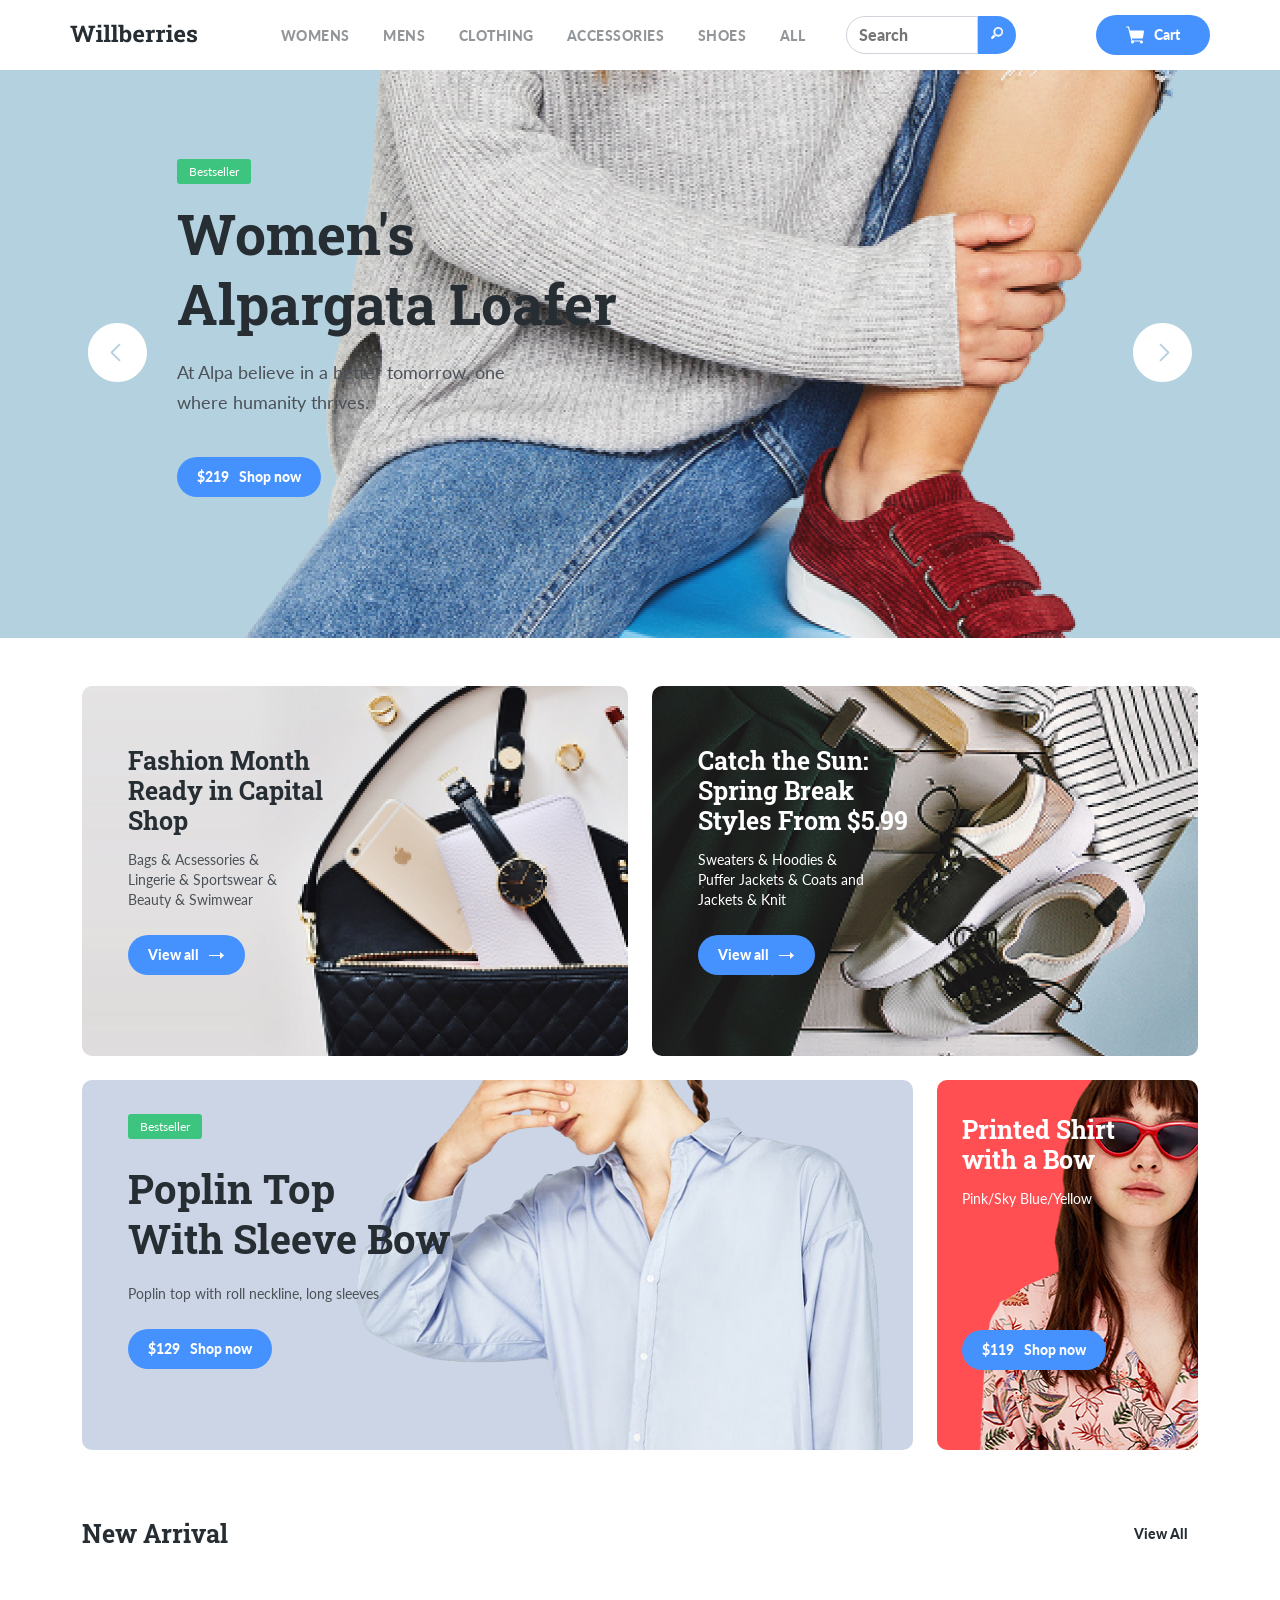
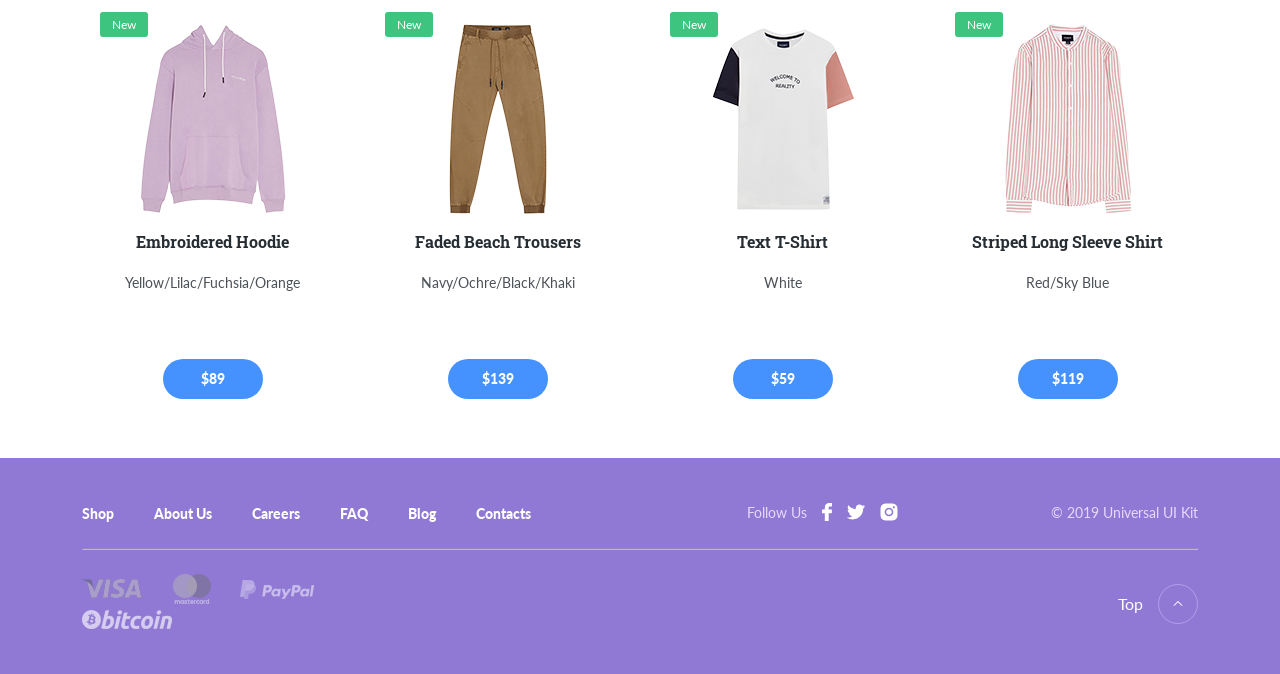
<file: index.html>
<!DOCTYPE html>
<html lang="en">

<head>
	<meta charset="UTF-8">
	<meta name="viewport" content="width=device-width, initial-scale=1.0">
	<title>Willberries</title>
	<link rel="preconnect" href="https://fonts.gstatic.com">
	<link rel="apple-touch-icon" sizes="180x180" href="favicon/apple-touch-icon.png">
	<link rel="icon" type="image/png" sizes="32x32" href="favicon/favicon-32x32.png">
	<link rel="icon" type="image/png" sizes="16x16" href="favicon/favicon-16x16.png">
	<link rel="mask-icon" href="favicon/safari-pinned-tab.svg" color="#5bbad5">
	<meta name="msapplication-TileColor" content="#da532c">
	<meta name="theme-color" content="#ffffff">
	<link href="https://fonts.googleapis.com/css2?family=Lato:wght@400;900&display=swap" rel="stylesheet">
	<link href="https://fonts.googleapis.com/css2?family=Roboto+Slab:wght@700&display=swap" rel="stylesheet">
	<link rel="stylesheet" href="css/bootstrap-grid.min.css">
	<link rel="stylesheet" href="css/swiper-bundle.min.css" />
	<link rel="stylesheet" href="css/style.css">
	<script defer src="./js/cart.js"></script>
	<script defer src="./js/search.js"></script>
	<script defer src="./js/getGoods.js"></script>
</head>
<!-- class="show-goods" -->

<body id="body">
	<header class="container header px-4 px-md-0">
		<div class="row justify-content-between align-items-center">
			<div class="col-lg-2 col-6">
				<a href="index.html" class="logo-link">
					<img width="128" src="img/logo.svg" alt="logo: Willberries" class="logo-image">
				</a>
			</div>
			<div class="col-lg-6 d-none d-lg-block">
				<nav>
					<ul class="navigation d-flex justify-content-around">
						<li class="navigation-item">
							<a href="#" class="navigation-link" data-field="gender">Womens</a>
						</li>
						<li class="navigation-item">
							<a href="#" class="navigation-link" data-field="gender">Mens</a>
						</li>
						<li class="navigation-item">
							<a href="#" class="navigation-link" data-field="category">Clothing</a>
						</li>
						<li class="navigation-item">
							<a href="#" class="navigation-link" data-field="category">Accessories</a>
						</li>
						<li class="navigation-item">
							<a href="#" class="navigation-link" data-field="category">Shoes</a>
						</li>
						<li class="navigation-item">
							<a href="#" class="navigation-link">All</a>
						</li>

					</ul>
				</nav>
			</div>
			<div class="col-lg-2 d-none d-lg-block">
				<div class="form-control search-block">
					<input type="text" class="form-control" placeholder="Search" aria-label="Recipient's username"
						aria-describedby="button-addon2">
					<button class="btn btn-outline-secondary" type="button" id="button-addon2">
						<img src="img/search.png" alt="search">
					</button>
				</div>
			</div>
			<div class="col-lg-2 col-6 d-flex justify-content-end">
				<button class="button button-cart">
					<img class="button-icon" src="img/cart.svg" alt="icon: cart">
					<span class="button-text">Cart</span>
					<span class="button-text cart-count"></span>
				</button>
			</div>
		</div>
		<!-- /.row -->
	</header>
	<section class="slider swiper-container">
		<div class="swiper-wrapper">
			<section class="slide slide-1 swiper-slide">
				<div class="container">
					<div class="row">
						<div class="col-lg-4 col-10 offset-lg-1">
							<span class="label">Bestseller</span>
							<h2 class="slide-title">Women's Alpargata Loafer</h2>
							<p class="slide-description">At Alpa believe in a better tomorrow, one where humanity
								thrives.</p>
							<button class="button add-to-cart" data-id="003">
								<span class="button-price">$219</span>
								<span class="button-text">Shop now</span>
							</button>
						</div>
						<!-- /.col-4 offset-lg-1 -->
					</div>
					<!-- /.row -->
				</div>
				<!-- /.container -->
			</section>
			<section class="slide slide-1 swiper-slide">
				<div class="container">
					<div class="row">
						<div class="col-lg-4 col-10 offset-lg-1">
							<span class="label">New</span>
							<h2 class="slide-title">Text T-Shirt</h2>
							<p class="slide-description">Women’s pearl basic knit sweater with a round neck. Available
								in several colours. Free shipping to stores.</p>
							<button class="button add-to-cart" data-id="004">
								<span class="button-price">$119</span>
								<span class="button-text">Shop now</span>
							</button>
						</div>
						<!-- /.col-4 offset-lg-1 -->
					</div>
					<!-- /.row -->
				</div>
				<!-- /.container -->
			</section>
			<section class="slide slide-1 swiper-slide">
				<div class="container">
					<div class="row">
						<div class="col-lg-4 col-10 offset-lg-1">
							<span class="label">Bestseller</span>
							<h2 class="slide-title">Sweater Choker Neck</h2>
							<p class="slide-description">Women’s pearl basic knit sweater with a round neck. Available
								in several colours. Free shipping to stores.</p>
							<button class="button add-to-cart" data-id="005">
								<span class="button-price">$319</span>
								<span class="button-text">Shop now</span>
							</button>
						</div>
						<!-- /.col-4 offset-lg-1 -->
					</div>
					<!-- /.row -->
				</div>
				<!-- /.container -->
			</section>
		</div>
		<!-- /.swiper-wrapper -->
		<div class="slider-nav">
			<div class="container">
				<div class="row justify-content-between">
					<div class="col-1">
						<button class="slider-button slider-button-prev">
							<img src="img/arrow-prev.svg" alt="icon: arrow-prev">
						</button>
					</div>
					<!-- /.col-1 -->
					<div class="col-1">
						<button class="slider-button slider-button-next">
							<img src="img/arrow-next.svg" alt="icon: arrow-prev">
						</button>
					</div>
					<!-- /.col-1 -->
				</div>
				<!-- /.row -->
			</div>
			<!-- /.container -->
		</div>
		<!-- /.slider-nav -->
	</section>
	<!-- /.slider -->
	<section class="special-offers container pt-5 pb-4">
		<div class="row mb-4">
			<div class="col-xl-6">
				<div class="card card-1 mb-4">
					<h3 class="card-title">Fashion Month Ready in Capital Shop</h3>
					<p class="card-text">Bags & Acsessories & Lingerie & Sportswear & Beauty & Swimwear</p>
					<button class="button">
						<span class="button-text">View all</span>
						<img src="img/arrow.svg" alt="icon: arrow" class="button-icon">
					</button>
				</div>
				<!-- /.card -->
			</div>
			<!-- /.col-6 -->
			<div class="col-xl-6">
				<div class="card card-2 mb-4">
					<h3 class="card-title text-light">Catch the Sun: Spring Break Styles From $5.99</h3>
					<p class="card-text text-light">Sweaters & Hoodies & Puffer Jackets & Coats and Jackets & Knit</p>
					<button class="button">
						<span class="button-text">View all</span>
						<img src="img/arrow.svg" alt="icon: arrow" class="button-icon">
					</button>
				</div>
				<!-- /.card -->
			</div>
			<!-- /.col-6 -->
			<div class="col-xl-9 col-lg-6 mb-4">
				<div class="card card-3">
					<span class="label">Bestseller</span>
					<h3 class="card-title large">Poplin Top <br>With Sleeve Bow</h3>
					<p class="card-text large">Poplin top with roll neckline, long sleeves</p>
					<button class="button add-to-cart" data-id="002">
						<span class="button-price">$129</span>
						<span class="button-text">Shop now</span>
					</button>
				</div>
				<!-- /.card -->
			</div>
			<!-- /.col-9 -->
			<div class="col-xl-3 col-lg-6">
				<div class="card card-4">
					<h3 class="card-title text-light mw-160">Printed Shirt with a Bow</h3>
					<p class="card-text text-light">Pink/Sky Blue/Yellow</p>
					<button class="button add-to-cart button-four" data-id="009">
						<span class="button-price">$119</span>
						<span class="button-text">Shop now</span>
					</button>
				</div>
				<!-- /.card -->
			</div>
			<!-- /.col-3 -->
		</div>
		<!-- /.row -->
		<div class="row align-items-center mb-4">
			<div class="col-9">
				<h2 class="section-title">New Arrival</h2>
			</div>
			<!-- /.col-9 -->
			<div class="col-3 d-flex justify-content-end">
				<a href="#" class="more">View All</a>
			</div>
			<!-- /.col-3 -->
		</div>
		<!-- /.row -->
		<div class="short-goods row">
			<div class="col-lg-3 col-sm-6">
				<div class="goods-card">
					<span class="label">New</span>
					<!-- /.label --><img src="img/image-119.jpg" alt="image: Hoodie" class="goods-image">
					<h3 class="goods-title">Embroidered Hoodie</h3>
					<!-- /.goods-title -->
					<p class="goods-description">Yellow/Lilac/Fuchsia/Orange</p>
					<!-- /.goods-description -->
					<!-- /.goods-price -->
					<button class="button goods-card-btn add-to-cart" data-id="012">
						<span class="button-price">$89</span>
					</button>
				</div>
				<!-- /.goods-card -->
			</div>
			<!-- /.col-3 -->
			<div class="col-lg-3 col-sm-6">
				<div class="goods-card">
					<span class="label">New</span>
					<!-- /.label --><img src="img/image-120.jpg" alt="image: Faded Beach Trousers" class="goods-image">
					<h3 class="goods-title">Faded Beach Trousers</h3>
					<!-- /.goods-title -->
					<p class="goods-description">Navy/Ochre/Black/Khaki</p>
					<!-- /.goods-description -->
					<button class="button goods-card-btn add-to-cart" data-id="011">
						<span class="button-price">$139</span>
					</button>
					<!-- /.goods-price -->
				</div>
				<!-- /.goods-card -->
			</div>
			<!-- /.col-3 -->
			<div class="col-lg-3 col-sm-6">
				<div class="goods-card">
					<span class="label">New</span>
					<!-- /.label --><img src="img/image-121.jpg" alt="image: Text T-Shirt" class="goods-image">
					<h3 class="goods-title">Text T-Shirt</h3>
					<!-- /.goods-title -->
					<p class="goods-description">White</p>
					<!-- /.goods-description -->
					<button class="button goods-card-btn add-to-cart" data-id="010">
						<span class="button-price">$59</span>
					</button>
					<!-- /.goods-price -->
				</div>
				<!-- /.goods-card -->
			</div>
			<!-- /.col-3 -->
			<div class="col-lg-3 col-sm-6">
				<div class="goods-card">
					<span class="label">New</span>
					<!-- /.label --><img src="img/image-122.jpg" alt="image: Striped Long Sleeve Shirt"
						class="goods-image">
					<h3 class="goods-title">Striped Long Sleeve Shirt</h3>
					<!-- /.goods-title -->
					<p class="goods-description">Red/Sky Blue</p>
					<!-- /.goods-description -->
					<button class="button goods-card-btn add-to-cart" data-id="001">
						<span class="button-price">$119</span>
					</button>
					<!-- /.goods-price -->
				</div>
				<!-- /.goods-card -->
			</div>
			<!-- /.col-3 -->
		</div>
		<!-- /.row -->
	</section>
	<!-- /.container -->
	<section class="long-goods">
		<div class="container">
			<div class="row align-items-center mb-4">
				<div class="col-12">
					<h2 class="section-title">Category</h2>
				</div>
				<!-- /.col-12 -->
			</div>
			<div class="row long-goods-list">
				<div class="col-lg-3 col-sm-6">
					<div class="goods-card">
						<span class="label">New</span>
						<!-- /.label --><img src="img/image-119.jpg" alt="image: Hoodie" class="goods-image">
						<h3 class="goods-title">Embroidered Hoodie</h3>
						<!-- /.goods-title -->
						<p class="goods-description">Yellow/Lilac/Fuchsia/Orange</p>
						<!-- /.goods-description -->
						<!-- /.goods-price -->
						<button class="button goods-card-btn add-to-cart" data-id="007">
							<span class="button-price">$89</span>
						</button>
					</div>
					<!-- /.goods-card -->
				</div>
				<!-- /.col-3 -->
				<div class="col-lg-3 col-sm-6">
					<div class="goods-card">
						<span class="label">New</span>
						<!-- /.label --><img src="img/image-120.jpg" alt="image: Faded Beach Trousers"
							class="goods-image">
						<h3 class="goods-title">Faded Beach Trousers</h3>
						<!-- /.goods-title -->
						<p class="goods-description">Navy/Ochre/Black/Khaki</p>
						<!-- /.goods-description -->
						<button class="button goods-card-btn add-to-cart" data-id="007">
							<span class="button-price">$139</span>
						</button>
						<!-- /.goods-price -->
					</div>
					<!-- /.goods-card -->
				</div>
				<!-- /.col-3 -->
				<div class="col-lg-3 col-sm-6">
					<div class="goods-card">
						<span class="label">New</span>
						<!-- /.label --><img src="img/image-121.jpg" alt="image: Text T-Shirt" class="goods-image">
						<h3 class="goods-title">Text T-Shirt</h3>
						<!-- /.goods-title -->
						<p class="goods-description">White</p>
						<!-- /.goods-description -->
						<button class="button goods-card-btn add-to-cart" data-id="007">
							<span class="button-price">$59</span>
						</button>
						<!-- /.goods-price -->
					</div>
					<!-- /.goods-card -->
				</div>
				<!-- /.col-3 -->
				<div class="col-lg-3 col-sm-6">
					<div class="goods-card">
						<span class="label">New</span>
						<!-- /.label --><img src="img/image-122.jpg" alt="image: Striped Long Sleeve Shirt"
							class="goods-image">
						<h3 class="goods-title">Striped Long Sleeve Shirt</h3>
						<!-- /.goods-title -->
						<p class="goods-description">Red/Sky Blue</p>
						<!-- /.goods-description -->
						<button class="button goods-card-btn add-to-cart" data-id="001">
							<span class="button-price">$119</span>
						</button>
						<!-- /.goods-price -->
					</div>
					<!-- /.goods-card -->
				</div>
				<!-- /.col-3 -->
				<div class="col-lg-3 col-sm-6">
					<div class="goods-card">
						<span class="label">New</span>
						<!-- /.label --><img src="img/image-119.jpg" alt="image: Hoodie" class="goods-image">
						<h3 class="goods-title">Embroidered Hoodie</h3>
						<!-- /.goods-title -->
						<p class="goods-description">Yellow/Lilac/Fuchsia/Orange</p>
						<!-- /.goods-description -->
						<!-- /.goods-price -->
						<button class="button goods-card-btn add-to-cart" data-id="007">
							<span class="button-price">$89</span>
						</button>
					</div>
					<!-- /.goods-card -->
				</div>
				<!-- /.col-3 -->
				<div class="col-lg-3 col-sm-6">
					<div class="goods-card">
						<span class="label">New</span>
						<!-- /.label --><img src="img/image-120.jpg" alt="image: Faded Beach Trousers"
							class="goods-image">
						<h3 class="goods-title">Faded Beach Trousers</h3>
						<!-- /.goods-title -->
						<p class="goods-description">Navy/Ochre/Black/Khaki</p>
						<!-- /.goods-description -->
						<button class="button goods-card-btn add-to-cart" data-id="007">
							<span class="button-price">$139</span>
						</button>
						<!-- /.goods-price -->
					</div>
					<!-- /.goods-card -->
				</div>
				<!-- /.col-3 -->
				<div class="col-lg-3 col-sm-6">
					<div class="goods-card">
						<span class="label">New</span>
						<!-- /.label --><img src="img/image-121.jpg" alt="image: Text T-Shirt" class="goods-image">
						<h3 class="goods-title">Text T-Shirt</h3>
						<!-- /.goods-title -->
						<p class="goods-description">White</p>
						<!-- /.goods-description -->
						<button class="button goods-card-btn add-to-cart" data-id="007">
							<span class="button-price">$59</span>
						</button>
						<!-- /.goods-price -->
					</div>
					<!-- /.goods-card -->
				</div>
				<!-- /.col-3 -->
				<div class="col-lg-3 col-sm-6">
					<div class="goods-card">
						<span class="label">New</span>
						<!-- /.label --><img src="img/image-122.jpg" alt="image: Striped Long Sleeve Shirt"
							class="goods-image">
						<h3 class="goods-title">Striped Long Sleeve Shirt</h3>
						<!-- /.goods-title -->
						<p class="goods-description">Red/Sky Blue</p>
						<!-- /.goods-description -->
						<button class="button goods-card-btn add-to-cart" data-id="001">
							<span class="button-price">$119</span>
						</button>
						<!-- /.goods-price -->
					</div>
					<!-- /.goods-card -->
				</div>
				<!-- /.col-3 -->
				<div class="col-lg-3 col-sm-6">
					<div class="goods-card">
						<span class="label">New</span>
						<!-- /.label --><img src="img/image-119.jpg" alt="image: Hoodie" class="goods-image">
						<h3 class="goods-title">Embroidered Hoodie</h3>
						<!-- /.goods-title -->
						<p class="goods-description">Yellow/Lilac/Fuchsia/Orange</p>
						<!-- /.goods-description -->
						<!-- /.goods-price -->
						<button class="button goods-card-btn add-to-cart" data-id="007">
							<span class="button-price">$89</span>
						</button>
					</div>
					<!-- /.goods-card -->
				</div>
				<!-- /.col-3 -->
				<div class="col-lg-3 col-sm-6">
					<div class="goods-card">
						<span class="label">New</span>
						<!-- /.label --><img src="img/image-120.jpg" alt="image: Faded Beach Trousers"
							class="goods-image">
						<h3 class="goods-title">Faded Beach Trousers</h3>
						<!-- /.goods-title -->
						<p class="goods-description">Navy/Ochre/Black/Khaki</p>
						<!-- /.goods-description -->
						<button class="button goods-card-btn add-to-cart" data-id="007">
							<span class="button-price">$139</span>
						</button>
						<!-- /.goods-price -->
					</div>
					<!-- /.goods-card -->
				</div>
				<!-- /.col-3 -->
				<div class="col-lg-3 col-sm-6">
					<div class="goods-card">
						<span class="label">New</span>
						<!-- /.label --><img src="img/image-121.jpg" alt="image: Text T-Shirt" class="goods-image">
						<h3 class="goods-title">Text T-Shirt</h3>
						<!-- /.goods-title -->
						<p class="goods-description">White</p>
						<!-- /.goods-description -->
						<button class="button goods-card-btn add-to-cart" data-id="007">
							<span class="button-price">$59</span>
						</button>
						<!-- /.goods-price -->
					</div>
					<!-- /.goods-card -->
				</div>
				<!-- /.col-3 -->
				<div class="col-lg-3 col-sm-6">
					<div class="goods-card">
						<span class="label">New</span>
						<!-- /.label --><img src="img/image-122.jpg" alt="image: Striped Long Sleeve Shirt"
							class="goods-image">
						<h3 class="goods-title">Striped Long Sleeve Shirt</h3>
						<!-- /.goods-title -->
						<p class="goods-description">Red/Sky Blue</p>
						<!-- /.goods-description -->
						<button class="button goods-card-btn add-to-cart" data-id="001">
							<span class="button-price">$119</span>
						</button>
						<!-- /.goods-price -->
					</div>
					<!-- /.goods-card -->
				</div>
				<!-- /.col-3 -->
			</div>
		</div>

	</section>
	<footer class="footer">
		<div class="container">
			<div class="row">
				<div class="col-xl-7 mb-4 mb-xl-0">
					<nav>
						<ul class="footer-menu d-sm-flex">
							<li class="footer-menu-item"><a href="#" class="footer-menu-link">Shop</a></li>
							<li class="footer-menu-item"><a href="#" class="footer-menu-link">About Us</a></li>
							<li class="footer-menu-item"><a href="#" class="footer-menu-link">Careers</a></li>
							<li class="footer-menu-item"><a href="#" class="footer-menu-link">FAQ </a></li>
							<li class="footer-menu-item"><a href="#" class="footer-menu-link">Blog</a></li>
							<li class="footer-menu-item"><a href="#" class="footer-menu-link">Contacts</a></li>
						</ul>
					</nav>
				</div>
				<!-- /.col-7 -->
				<div class="col-lg-3 d-flex align-items-center">
					<span class="footer-text">Follow Us</span>
					<span class="footer-social d-inline-flex align-items-center">
						<a href="#" class="social-link">
							<img src="img/Facebook.svg" alt="Facebook">
						</a>
						<a href="#" class="social-link">
							<img src="img/Twitter.svg" alt="Twitter">
						</a>
						<a href="#" class="social-link">
							<img src="img/Instagram.svg" alt="Instagram">
						</a>
					</span>
				</div>
				<!-- /.col-3 -->
				<div class="col-xl-2 col-lg-3 d-flex justify-content-lg-end mt-4 mt-lg-0">
					<span class="footer-text">© 2019 Universal UI Kit</span>
				</div>
				<!-- /.col-2 -->
			</div>
			<!-- /.row -->
			<hr class="footer-line mt-4 mb-4">
			<div class="row justify-content-between">
				<div class="col-lg-4 col-sm-9">
					<img class="payment-logo" src="img/visa.png" alt="visa logo">
					<img class="payment-logo" src="img/master-card.png" alt="master card logo">
					<img class="payment-logo" src="img/paypal.png" alt="paypal logo ">
					<img class="payment-logo" src="img/bitcoin.png" alt="bitcoin logo">
				</div>
				<!-- /.col-4 -->
				<div class="col-lg-2 col-sm-1 d-flex justify-content-end">
					<a href="#body" class="scroll-link top-link d-flex align-items-center">
						<span class="top-link-text">Top</span>
						<img src="img/top.svg" alt="icon: arrow top">
					</a>
				</div>
				<!-- /.col-2 -->
			</div>
			<!-- /.row -->
		</div>
		<!-- /.container -->
	</footer>
	<div class="overlay" id="modal-cart">
		<div class="modal">
			<header class="modal-header">
				<h2 class="modal-title">Cart</h2>
				<button class="modal-close">x</button>
			</header>
			<table class="cart-table">
				<colgroup>
					<col class="col-goods">
					<col class="col-price">
					<col class="col-minus">
					<col class="col-qty">
					<col class="col-plus">
					<col class="col-total-price">
					<col class="col-delete">
				</colgroup>
				<thead>
					<tr>
						<th>Good(s)</th>
						<th>Price</th>
						<th colspan="3">Qty.</th>
						<th colspan="2">Total</th>
					</tr>
				</thead>
				<tbody class="cart-table__goods">
					<tr>
						<td>name</td>
						<td>price$</td>
						<td><button class="cart-btn-minus"">-</button></td>
						<td>2</td>
						<td><button class=" cart-btn-plus"">+</button></td>
						<td>10$</td>
						<td><button class="cart-btn-delete"">x</button></td>
					</tr>
				</tbody>
				<tfoot>
					<tr>
						<th colspan=" 5">Total:</th>
						<th class="card-table__total" colspan="2">10000$</th>
					</tr>

					</tfoot>
			</table>
			<form class="modal-form" action="">
				<input class="modal-input" type="text" placeholder="Имя" name="nameCustomer">
				<input class="modal-input" type="text" placeholder="Телефон" name="phoneCustomer">
				<button class="button cart-buy" type="submit">
					<span class="button-text">Checkout</span>
				</button>
			</form>
		</div>
	</div>
</body>

</html>
</file>
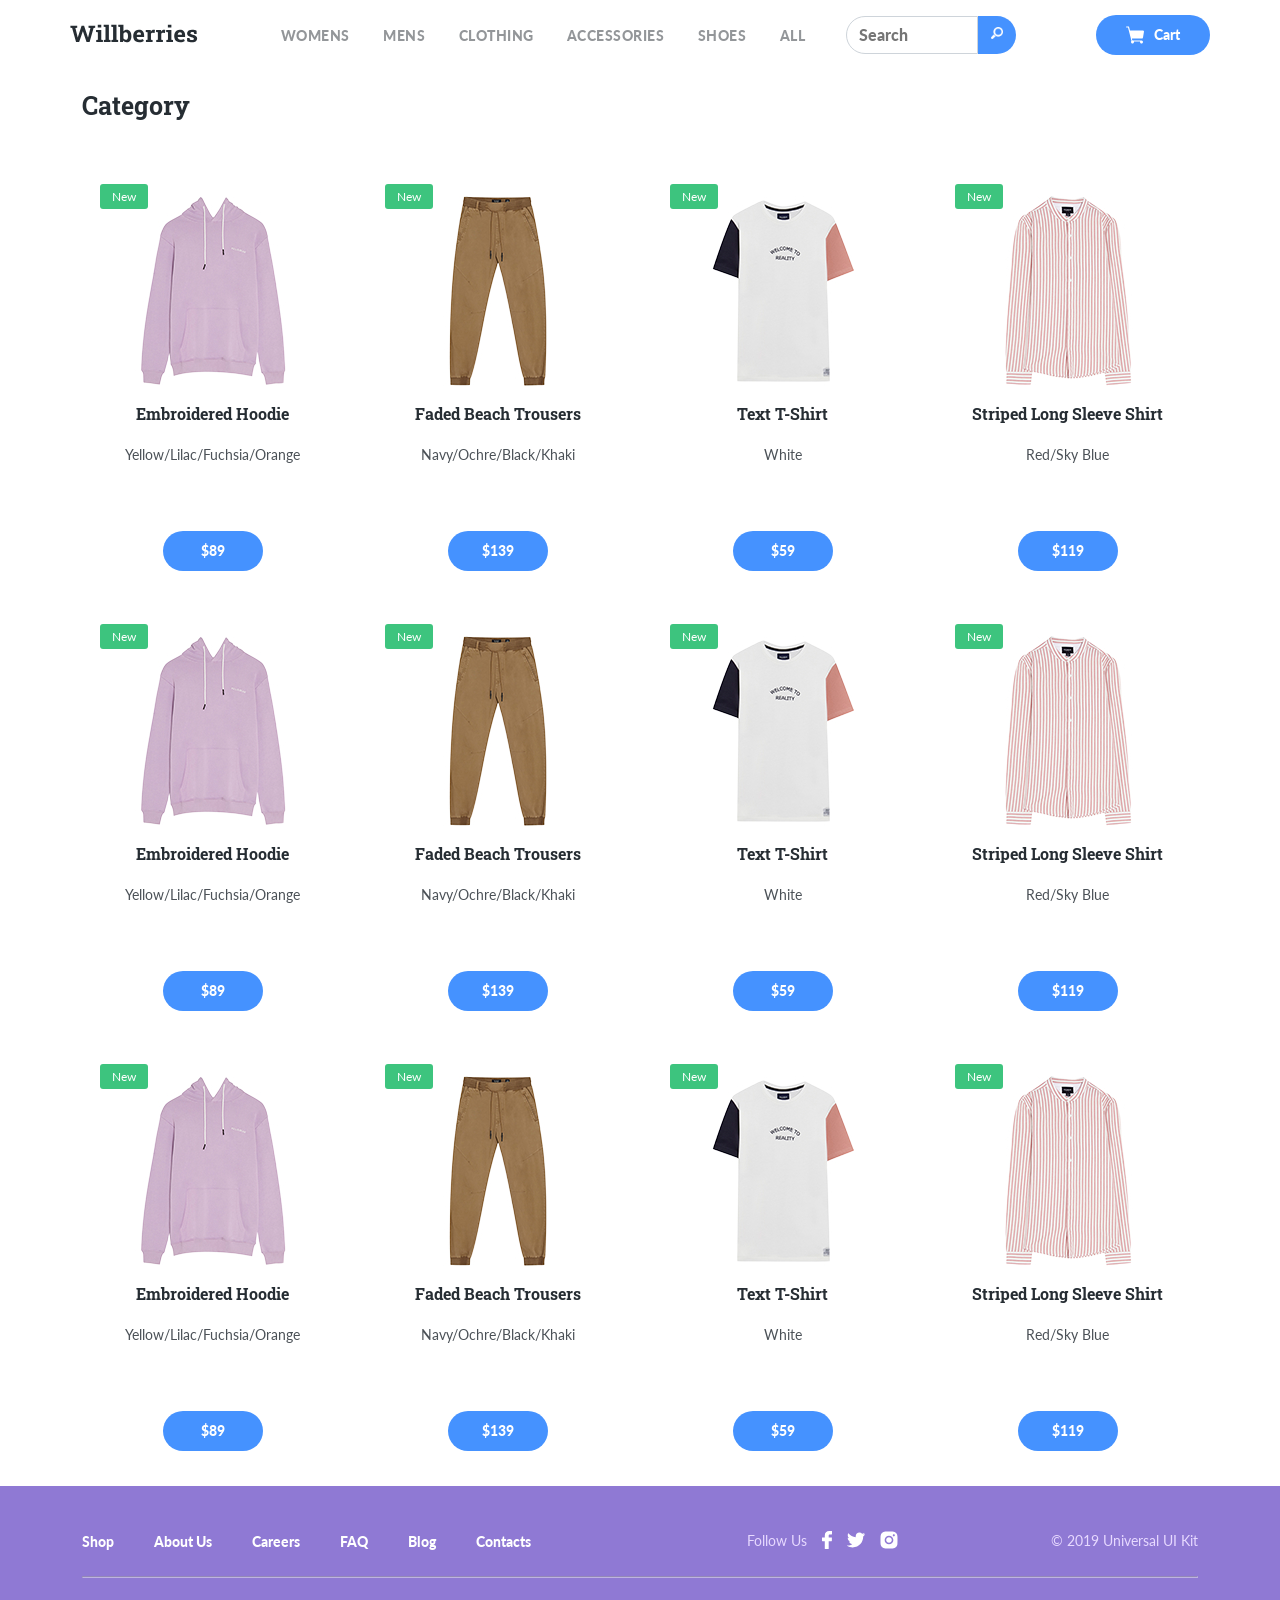
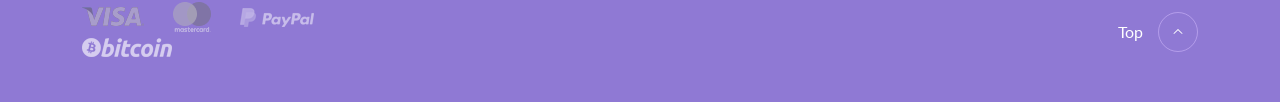
<file: goods.html>
<!DOCTYPE html>
<html lang="en">
	<head>
		<meta charset="UTF-8" />
		<meta name="viewport" content="width=device-width, initial-scale=1.0" />
		<title>Willberries</title>
		<link rel="preconnect" href="https://fonts.gstatic.com" />
		<link
			rel="apple-touch-icon"
			sizes="180x180"
			href="favicon/apple-touch-icon.png"
		/>
		<link
			rel="icon"
			type="image/png"
			sizes="32x32"
			href="favicon/favicon-32x32.png"
		/>
		<link
			rel="icon"
			type="image/png"
			sizes="16x16"
			href="favicon/favicon-16x16.png"
		/>
		<link
			rel="mask-icon"
			href="favicon/safari-pinned-tab.svg"
			color="#5bbad5"
		/>
		<meta name="msapplication-TileColor" content="#da532c" />
		<meta name="theme-color" content="#ffffff" />
		<link
			href="https://fonts.googleapis.com/css2?family=Lato:wght@400;900&display=swap"
			rel="stylesheet"
		/>
		<link
			href="https://fonts.googleapis.com/css2?family=Roboto+Slab:wght@700&display=swap"
			rel="stylesheet"
		/>
		<link rel="stylesheet" href="css/bootstrap-grid.min.css" />
		<!-- <link rel="stylesheet" href="css/swiper-bundle.min.css" /> -->
		<link rel="stylesheet" href="css/style.css" />
		<script defer src="./js/cart.js"></script>
		<script defer src="./js/search.js"></script>
		<script defer src="./js/getGoods.js"></script>
	</head>
	<!-- class="show-goods" -->

	<body id="body">
		<header class="container header px-4 px-md-0">
			<div class="row justify-content-between align-items-center">
				<div class="col-lg-2 col-6">
					<a href="index.html" class="logo-link">
						<img
							width="128"
							src="img/logo.svg"
							alt="logo: Willberries"
							class="logo-image"
						/>
					</a>
				</div>
				<div class="col-lg-6 d-none d-lg-block">
					<nav>
						<ul class="navigation d-flex justify-content-around">
							<li class="navigation-item">
								<a
									href="#"
									class="navigation-link"
									data-field="gender"
									>Womens</a
								>
							</li>
							<li class="navigation-item">
								<a
									href="#"
									class="navigation-link"
									data-field="gender"
									>Mens</a
								>
							</li>
							<li class="navigation-item">
								<a
									href="#"
									class="navigation-link"
									data-field="category"
									>Clothing</a
								>
							</li>
							<li class="navigation-item">
								<a
									href="#"
									class="navigation-link"
									data-field="category"
									>Accessories</a
								>
							</li>
							<li class="navigation-item">
								<a
									href="#"
									class="navigation-link"
									data-field="category"
									>Shoes</a
								>
							</li>
							<li class="navigation-item">
								<a href="#" class="navigation-link">All</a>
							</li>
						</ul>
					</nav>
				</div>
				<div class="col-lg-2 d-none d-lg-block">
					<div class="form-control search-block">
						<input
							type="text"
							class="form-control"
							placeholder="Search"
							aria-label="Recipient's username"
							aria-describedby="button-addon2"
						/>
						<button
							class="btn btn-outline-secondary"
							type="button"
							id="button-addon2"
						>
							<img src="img/search.png" alt="search" />
						</button>
					</div>
				</div>
				<div class="col-lg-2 col-6 d-flex justify-content-end">
					<button class="button button-cart">
						<img
							class="button-icon"
							src="img/cart.svg"
							alt="icon: cart"
						/>
						<span class="button-text">Cart</span>
						<span class="button-text cart-count"></span>
					</button>
				</div>
			</div>
			<!-- /.row -->
		</header>

		<section class="long-goods d-block">
			<div class="container">
				<div class="row align-items-center mb-4">
					<div class="col-12">
						<h2 class="section-title">Category</h2>
					</div>
					<!-- /.col-12 -->
				</div>
				<div class="row long-goods-list">
					<div class="col-lg-3 col-sm-6">
						<div class="goods-card">
							<span class="label">New</span>
							<!-- /.label --><img
								src="img/image-119.jpg"
								alt="image: Hoodie"
								class="goods-image"
							/>
							<h3 class="goods-title">Embroidered Hoodie</h3>
							<!-- /.goods-title -->
							<p class="goods-description">
								Yellow/Lilac/Fuchsia/Orange
							</p>
							<!-- /.goods-description -->
							<!-- /.goods-price -->
							<button
								class="button goods-card-btn add-to-cart"
								data-id="007"
							>
								<span class="button-price">$89</span>
							</button>
						</div>
						<!-- /.goods-card -->
					</div>
					<!-- /.col-3 -->
					<div class="col-lg-3 col-sm-6">
						<div class="goods-card">
							<span class="label">New</span>
							<!-- /.label --><img
								src="img/image-120.jpg"
								alt="image: Faded Beach Trousers"
								class="goods-image"
							/>
							<h3 class="goods-title">Faded Beach Trousers</h3>
							<!-- /.goods-title -->
							<p class="goods-description">
								Navy/Ochre/Black/Khaki
							</p>
							<!-- /.goods-description -->
							<button
								class="button goods-card-btn add-to-cart"
								data-id="007"
							>
								<span class="button-price">$139</span>
							</button>
							<!-- /.goods-price -->
						</div>
						<!-- /.goods-card -->
					</div>
					<!-- /.col-3 -->
					<div class="col-lg-3 col-sm-6">
						<div class="goods-card">
							<span class="label">New</span>
							<!-- /.label --><img
								src="img/image-121.jpg"
								alt="image: Text T-Shirt"
								class="goods-image"
							/>
							<h3 class="goods-title">Text T-Shirt</h3>
							<!-- /.goods-title -->
							<p class="goods-description">White</p>
							<!-- /.goods-description -->
							<button
								class="button goods-card-btn add-to-cart"
								data-id="007"
							>
								<span class="button-price">$59</span>
							</button>
							<!-- /.goods-price -->
						</div>
						<!-- /.goods-card -->
					</div>
					<!-- /.col-3 -->
					<div class="col-lg-3 col-sm-6">
						<div class="goods-card">
							<span class="label">New</span>
							<!-- /.label --><img
								src="img/image-122.jpg"
								alt="image: Striped Long Sleeve Shirt"
								class="goods-image"
							/>
							<h3 class="goods-title">
								Striped Long Sleeve Shirt
							</h3>
							<!-- /.goods-title -->
							<p class="goods-description">Red/Sky Blue</p>
							<!-- /.goods-description -->
							<button
								class="button goods-card-btn add-to-cart"
								data-id="001"
							>
								<span class="button-price">$119</span>
							</button>
							<!-- /.goods-price -->
						</div>
						<!-- /.goods-card -->
					</div>
					<!-- /.col-3 -->
					<div class="col-lg-3 col-sm-6">
						<div class="goods-card">
							<span class="label">New</span>
							<!-- /.label --><img
								src="img/image-119.jpg"
								alt="image: Hoodie"
								class="goods-image"
							/>
							<h3 class="goods-title">Embroidered Hoodie</h3>
							<!-- /.goods-title -->
							<p class="goods-description">
								Yellow/Lilac/Fuchsia/Orange
							</p>
							<!-- /.goods-description -->
							<!-- /.goods-price -->
							<button
								class="button goods-card-btn add-to-cart"
								data-id="007"
							>
								<span class="button-price">$89</span>
							</button>
						</div>
						<!-- /.goods-card -->
					</div>
					<!-- /.col-3 -->
					<div class="col-lg-3 col-sm-6">
						<div class="goods-card">
							<span class="label">New</span>
							<!-- /.label --><img
								src="img/image-120.jpg"
								alt="image: Faded Beach Trousers"
								class="goods-image"
							/>
							<h3 class="goods-title">Faded Beach Trousers</h3>
							<!-- /.goods-title -->
							<p class="goods-description">
								Navy/Ochre/Black/Khaki
							</p>
							<!-- /.goods-description -->
							<button
								class="button goods-card-btn add-to-cart"
								data-id="007"
							>
								<span class="button-price">$139</span>
							</button>
							<!-- /.goods-price -->
						</div>
						<!-- /.goods-card -->
					</div>
					<!-- /.col-3 -->
					<div class="col-lg-3 col-sm-6">
						<div class="goods-card">
							<span class="label">New</span>
							<!-- /.label --><img
								src="img/image-121.jpg"
								alt="image: Text T-Shirt"
								class="goods-image"
							/>
							<h3 class="goods-title">Text T-Shirt</h3>
							<!-- /.goods-title -->
							<p class="goods-description">White</p>
							<!-- /.goods-description -->
							<button
								class="button goods-card-btn add-to-cart"
								data-id="007"
							>
								<span class="button-price">$59</span>
							</button>
							<!-- /.goods-price -->
						</div>
						<!-- /.goods-card -->
					</div>
					<!-- /.col-3 -->
					<div class="col-lg-3 col-sm-6">
						<div class="goods-card">
							<span class="label">New</span>
							<!-- /.label --><img
								src="img/image-122.jpg"
								alt="image: Striped Long Sleeve Shirt"
								class="goods-image"
							/>
							<h3 class="goods-title">
								Striped Long Sleeve Shirt
							</h3>
							<!-- /.goods-title -->
							<p class="goods-description">Red/Sky Blue</p>
							<!-- /.goods-description -->
							<button
								class="button goods-card-btn add-to-cart"
								data-id="001"
							>
								<span class="button-price">$119</span>
							</button>
							<!-- /.goods-price -->
						</div>
						<!-- /.goods-card -->
					</div>
					<!-- /.col-3 -->
					<div class="col-lg-3 col-sm-6">
						<div class="goods-card">
							<span class="label">New</span>
							<!-- /.label --><img
								src="img/image-119.jpg"
								alt="image: Hoodie"
								class="goods-image"
							/>
							<h3 class="goods-title">Embroidered Hoodie</h3>
							<!-- /.goods-title -->
							<p class="goods-description">
								Yellow/Lilac/Fuchsia/Orange
							</p>
							<!-- /.goods-description -->
							<!-- /.goods-price -->
							<button
								class="button goods-card-btn add-to-cart"
								data-id="007"
							>
								<span class="button-price">$89</span>
							</button>
						</div>
						<!-- /.goods-card -->
					</div>
					<!-- /.col-3 -->
					<div class="col-lg-3 col-sm-6">
						<div class="goods-card">
							<span class="label">New</span>
							<!-- /.label --><img
								src="img/image-120.jpg"
								alt="image: Faded Beach Trousers"
								class="goods-image"
							/>
							<h3 class="goods-title">Faded Beach Trousers</h3>
							<!-- /.goods-title -->
							<p class="goods-description">
								Navy/Ochre/Black/Khaki
							</p>
							<!-- /.goods-description -->
							<button
								class="button goods-card-btn add-to-cart"
								data-id="007"
							>
								<span class="button-price">$139</span>
							</button>
							<!-- /.goods-price -->
						</div>
						<!-- /.goods-card -->
					</div>
					<!-- /.col-3 -->
					<div class="col-lg-3 col-sm-6">
						<div class="goods-card">
							<span class="label">New</span>
							<!-- /.label --><img
								src="img/image-121.jpg"
								alt="image: Text T-Shirt"
								class="goods-image"
							/>
							<h3 class="goods-title">Text T-Shirt</h3>
							<!-- /.goods-title -->
							<p class="goods-description">White</p>
							<!-- /.goods-description -->
							<button
								class="button goods-card-btn add-to-cart"
								data-id="007"
							>
								<span class="button-price">$59</span>
							</button>
							<!-- /.goods-price -->
						</div>
						<!-- /.goods-card -->
					</div>
					<!-- /.col-3 -->
					<div class="col-lg-3 col-sm-6">
						<div class="goods-card">
							<span class="label">New</span>
							<!-- /.label --><img
								src="img/image-122.jpg"
								alt="image: Striped Long Sleeve Shirt"
								class="goods-image"
							/>
							<h3 class="goods-title">
								Striped Long Sleeve Shirt
							</h3>
							<!-- /.goods-title -->
							<p class="goods-description">Red/Sky Blue</p>
							<!-- /.goods-description -->
							<button
								class="button goods-card-btn add-to-cart"
								data-id="001"
							>
								<span class="button-price">$119</span>
							</button>
							<!-- /.goods-price -->
						</div>
						<!-- /.goods-card -->
					</div>
					<!-- /.col-3 -->
				</div>
			</div>
		</section>
		<footer class="footer">
			<div class="container">
				<div class="row">
					<div class="col-xl-7 mb-4 mb-xl-0">
						<nav>
							<ul class="footer-menu d-sm-flex">
								<li class="footer-menu-item">
									<a href="#" class="footer-menu-link"
										>Shop</a
									>
								</li>
								<li class="footer-menu-item">
									<a href="#" class="footer-menu-link"
										>About Us</a
									>
								</li>
								<li class="footer-menu-item">
									<a href="#" class="footer-menu-link"
										>Careers</a
									>
								</li>
								<li class="footer-menu-item">
									<a href="#" class="footer-menu-link"
										>FAQ
									</a>
								</li>
								<li class="footer-menu-item">
									<a href="#" class="footer-menu-link"
										>Blog</a
									>
								</li>
								<li class="footer-menu-item">
									<a href="#" class="footer-menu-link"
										>Contacts</a
									>
								</li>
							</ul>
						</nav>
					</div>
					<!-- /.col-7 -->
					<div class="col-lg-3 d-flex align-items-center">
						<span class="footer-text">Follow Us</span>
						<span
							class="
								footer-social
								d-inline-flex
								align-items-center
							"
						>
							<a href="#" class="social-link">
								<img src="img/Facebook.svg" alt="Facebook" />
							</a>
							<a href="#" class="social-link">
								<img src="img/Twitter.svg" alt="Twitter" />
							</a>
							<a href="#" class="social-link">
								<img src="img/Instagram.svg" alt="Instagram" />
							</a>
						</span>
					</div>
					<!-- /.col-3 -->
					<div
						class="
							col-xl-2 col-lg-3
							d-flex
							justify-content-lg-end
							mt-4 mt-lg-0
						"
					>
						<span class="footer-text">© 2019 Universal UI Kit</span>
					</div>
					<!-- /.col-2 -->
				</div>
				<!-- /.row -->
				<hr class="footer-line mt-4 mb-4" />
				<div class="row justify-content-between">
					<div class="col-lg-4 col-sm-9">
						<img
							class="payment-logo"
							src="img/visa.png"
							alt="visa logo"
						/>
						<img
							class="payment-logo"
							src="img/master-card.png"
							alt="master card logo"
						/>
						<img
							class="payment-logo"
							src="img/paypal.png"
							alt="paypal logo "
						/>
						<img
							class="payment-logo"
							src="img/bitcoin.png"
							alt="bitcoin logo"
						/>
					</div>
					<!-- /.col-4 -->
					<div class="col-lg-2 col-sm-1 d-flex justify-content-end">
						<a
							href="#body"
							class="
								scroll-link
								top-link
								d-flex
								align-items-center
							"
						>
							<span class="top-link-text">Top</span>
							<img src="img/top.svg" alt="icon: arrow top" />
						</a>
					</div>
					<!-- /.col-2 -->
				</div>
				<!-- /.row -->
			</div>
			<!-- /.container -->
		</footer>
		<div class="overlay" id="modal-cart">
			<div class="modal">
				<header class="modal-header">
					<h2 class="modal-title">Cart</h2>
					<button class="modal-close">x</button>
				</header>
				<table class="cart-table">
					<colgroup>
						<col class="col-goods" />
						<col class="col-price" />
						<col class="col-minus" />
						<col class="col-qty" />
						<col class="col-plus" />
						<col class="col-total-price" />
						<col class="col-delete" />
					</colgroup>
					<thead>
						<tr>
							<th>Good(s)</th>
							<th>Price</th>
							<th colspan="3">Qty.</th>
							<th colspan="2">Total</th>
						</tr>
					</thead>
					<tbody class="cart-table__goods"></tbody>
					<tfoot>
						<tr>
							<th colspan="5">Total:</th>
							<th class="card-table__total" colspan="2">
								10000$
							</th>
						</tr>
					</tfoot>
				</table>
				<form class="modal-form" action="">
					<input
						class="modal-input"
						type="text"
						placeholder="Имя"
						name="nameCustomer"
					/>
					<input
						class="modal-input"
						type="text"
						placeholder="Телефон"
						name="phoneCustomer"
					/>
					<button class="button cart-buy" type="submit">
						<span class="button-text">Checkout</span>
					</button>
				</form>
			</div>
		</div>
	</body>
</html>
</file>
<file: css/style.css>
* {
    box-sizing: border-box;
}

body {
    margin: 0;
    font-family: 'Lato', sans-serif;
}

img {
    max-width: 100%;
    height: auto;
}

.header {
    padding: 15px 0;
}

.navigation {
    list-style: none;
    padding: 0;
    margin: 0;
}

.navigation-link {
    text-decoration: none;
    text-transform: uppercase;
    color: #939699;
    font-family: 'Lato', sans-serif;
    font-style: normal;
    font-weight: 900;
    font-size: 14px;
    line-height: 20px;
    letter-spacing: 0.5px;
}

button {
    cursor: pointer;
}

.button {
    padding: 10px 20px;
    background: #4592FF;
    border-radius: 20px;
    border: none;
    color: #fff;
    font-family: 'Lato',
        sans-serif;
    font-style: normal;
    font-weight: 900;
    font-size: 14px;
    line-height: 20px;
    display: flex;
    align-items: center;
}

.button-icon,
.button-price {
    margin-right: 10px;

}

.button-icon {
    margin-left: 10px;
}

.button-icon:last-child {
    margin-right: 0;

}

.cart-count {
    margin-left: 10px;
}

.show-goods .slider,
.show-goods .special-offers {
    display: none;
}

.long-goods {
    display: none;
}

.show-goods .long-goods {
    display: block;
}

.slide {
    padding-top: 90px;
    padding-bottom: 110px;
    min-height: 568px;
}

.slide-1 {
    background: #B4D1E0 url('../img/slide-image-1.png') no-repeat top right 30%;
}

.slide-2 {
    background: #b9e0b4 url('../img/slide-image-1.png') no-repeat top right 30%;
}

.label {
    background-color: #3DC47E;
    border-radius: 3px;
    padding: 5px 12px;
    color: #fff;
    font-size: 12px;
    line-height: 15px;
}

.slide-title {
    color: #262D33;
    font-size: 55px;
    line-height: 70px;
    font-family: 'Roboto Slab',
        serif;
    margin-top: 20px;
    margin-bottom: 15px;
}

.slide-description {
    font-size: 18px;
    line-height: 30px;
    color: #4B5157;
    max-width: 335px;
    margin-bottom: 40px;
}

.slider {
    position: relative;
}

.slider-nav {
    position: absolute;
    top: 50%;
    width: 100%;
    transform: translateY(-50%);
    z-index: 9;
}

.slider-button {
    background-color: transparent;
    border: none;
    cursor: pointer;
}

.card {
    min-height: 370px;
    border-radius: 10px;
    padding-top: 60px;
    padding-left: 46px;
    padding-right: 46px;
    padding-bottom: 80px;
}

.card-1 {
    background: #E3E2E3 url('../img/card-image-1.jpg') no-repeat top right;
    background-size: cover;
}

.card-2 {
    background: #000 url('../img/card-image-2.jpg') no-repeat top right;
    background-size: cover;
}

.card-3 {
    padding-top: 35px;
    background: #CCD5E6 url('../img/card-image-3.png') no-repeat top right 10%;
    background-size: contain;
}

.card-4 {
    display: flex;
    flex-direction: column;
    align-items: flex-start;
    padding-top: 35px;
    padding-left: 25px;
    background: #FF4F52 url('../img/card-image-4.png') no-repeat top right;
    background-size: contain;
}

.goods-card-btn {
    display: block;
    width: 100px;
    margin: auto auto 0;
}

.goods-card-btn .button-price {
    margin: 0;
}

.card-title {
    color: #262D33;
    font-size: 25px;
    line-height: 30px;
    font-family: 'Roboto Slab',
        serif;
    max-width: 222px;
    margin: 0;
}

.card-title.large {
    max-width: 420px;
    font-size: 40px;
    line-height: 50px;
    margin-top: 30px;
    margin-bottom: 20px;
}

.card-text {
    max-width: 176px;
    color: #4B5157;
    font-size: 14px;
    line-height: 20px;
    margin-bottom: 25px;
}

.card-text.large {
    max-width: 320px;

}

.card-price {
    color: #ffffff;
    font-size: 14px;
    line-height: 20px;
    font-weight: 900;
}

.text-light {
    color: #fff
}

.section-title {
    font-family: 'Roboto Slab',
        serif;
    font-size: 25px;
    line-height: 30px;
    color: #262D33;
}

.more {
    text-decoration: none;
    color: #262D33;
    font-weight: 900;
    font-size: 14px;
    line-height: 20px;
    padding: 10px;
}

.goods-card {
    display: flex;
    flex-direction: column;
    position: relative;
    text-align: center;
    padding: 30px 35px 35px;
    min-height: 440px;
}

.goods-card .label {
    position: absolute;
    left: 18px;
    top: 18px;
}

.goods-title {
    margin-top: 15px;
    margin-bottom: 5px;
    color: #262D33;
    font-size: 16px;
    line-height: 25px;
    font-family: 'Roboto Slab',
        serif;
}

.goods-image {
    object-fit: contain;
    height: 190px;
}

.goods-description {
    color: #4B5157;
    font-size: 14px;
    line-height: 20px;
}

.goods-price {
    color: #262D33;
    margin-top: 30px;
    font-size: 18px;
    line-height: 30px;
    font-weight: 900;
}

.button-four {
    margin-top: auto;
}

.footer-menu {
    list-style-type: none;
    margin: 0;
    padding: 0;
}

.footer {
    background: #8F79D4;
    padding-top: 45px;
    padding-bottom: 40px;
    color: #fff;
}

.footer-menu-item:not(:last-child) {
    margin-right: 40px;
}

.footer-menu-link {
    color: #fff;
    text-decoration: none;
    font-weight: 900;
    font-size: 14px;
    line-height: 20px;
}

.social-link {
    text-decoration: none;
    margin-left: 15px;
}

.footer-text {
    color: #E7D9FF;
    font-size: 14px;
    line-height: 20px;
}

.footer-line {
    opacity: 0.5;
}

.top-link {
    text-decoration: none;
    color: #fff;
}

.top-link-text {
    margin-right: 15px;
}

.payment-logo {
    vertical-align: middle;
    margin-right: 25px;
}

.overlay {
    display: none;
    justify-content: center;
    align-items: center;
    position: fixed;
    top: 0;
    bottom: 0;
    left: 0;
    right: 0;
    z-index: 999;
    background-color: rgba(0, 0, 0, 0.3);
}

.overlay.show {
    display: flex;
}

.modal {
    background-color: #e0e0ff;
    min-width: 600px;
    max-height: 400px;
    padding: 30px;
    overflow: auto;
    position: relative;
}

.modal-header {
    display: flex;
    justify-content: space-between;
}

.modal-title {
    margin-top: 0;
    margin-bottom: 15px;
}

.modal-close {
    position: absolute;
    background-color: transparent;
    right: 15px;
    top: 15px;
    font-size: 24px;
    border: none;
}

.modal-form {
    display: flex;
    justify-content: space-between;
    flex-wrap: wrap;
}

.modal-input {
    margin-right: 30px;
    height: 40px;
    padding: 10px;
    border-radius: 20px;
    border-style: none;
    margin-bottom: 30px;
}

.cart-table {
    border-collapse: collapse;
    min-width: 540px;
    margin-bottom: 15px;
}

.cart-table th,
.cart-table td {
    text-align: left;
    border: 1px solid black
}

.cart-buy {
    background-color: #28a745;
    border-color: #28a745;
    display: block;
    margin-left: auto;
    height: 40px;
}


.mw-160 {
    max-width: 160px;
}


.col-price {
    width: 100px;
}

.col-minus {
    width: 15px;
}

.col-qty {
    width: 15px;
}

.col-plus {
    width: 15px;
}

.col-total-price {
    width: 120px;
}

.col-delete {
    width: 5px;
}

.form-control {
    display: flex;
}

.form-control input {
    display: block;
    width: 100%;
    padding: .375rem .75rem;
    font-size: 1rem;
    font-weight: 400;
    line-height: 1.5;
    color: #939699;
    font-family: 'Lato', sans-serif;
    font-style: normal;
    font-weight: 900;
    background-color: #fff;
    background-clip: padding-box;
    border: 1px solid #ced4da;
    -webkit-appearance: none;
    -moz-appearance: none;
    appearance: none;
    border-radius: 20px;
    transition: border-color .15s ease-in-out, box-shadow .15s ease-in-out;
    border-top-right-radius: 0;
    border-bottom-right-radius: 0;
}

.form-control input:hover,
.form-control input:focus,
.form-control input:active {
    border: 1px solid #ced4da;
    outline: none;
}

.form-control button {
    display: inline-block;
    font-weight: 400;
    line-height: 1.5;
    color: white;
    text-align: center;
    text-decoration: none;
    vertical-align: middle;
    cursor: pointer;
    -webkit-user-select: none;
    -moz-user-select: none;
    user-select: none;
    background: #4592FF;
    border: 1px solid transparent;
    padding: .375rem .75rem;
    font-family: 'Lato', sans-serif;
    font-style: normal;
    font-weight: 900;
    border-radius: 20px;
    transition: color .15s ease-in-out, background-color .15s ease-in-out, border-color .15s ease-in-out, box-shadow .15s ease-in-out;
    border-top-left-radius: 0;
    border-bottom-left-radius: 0;
}


@media (max-width: 1200px) {
    .slide-1 {
        background-size: cover;
    }

    .card-3 {
        background-size: cover;
    }
}

@media (max-width: 992px) {
    .slider-nav {
        display: none;
    }

    .modal {
        min-width: 400px;
        max-height: 300px;
        padding: 20px;
    }

}

@media (max-width: 576px) {
    .slide-title {
        font-size: 36px;
        line-height: 1.4;
        margin-bottom: 0;
    }

    .card {
        background-position: left top;
    }

    .card-4 {
        background-position: right top;
    }

    .card {
        padding: 30px;
        min-height: 300px;
    }

    .modal {
        min-width: 300px;
        max-height: 400px;
        padding: 20px;
    }

}
</file>
